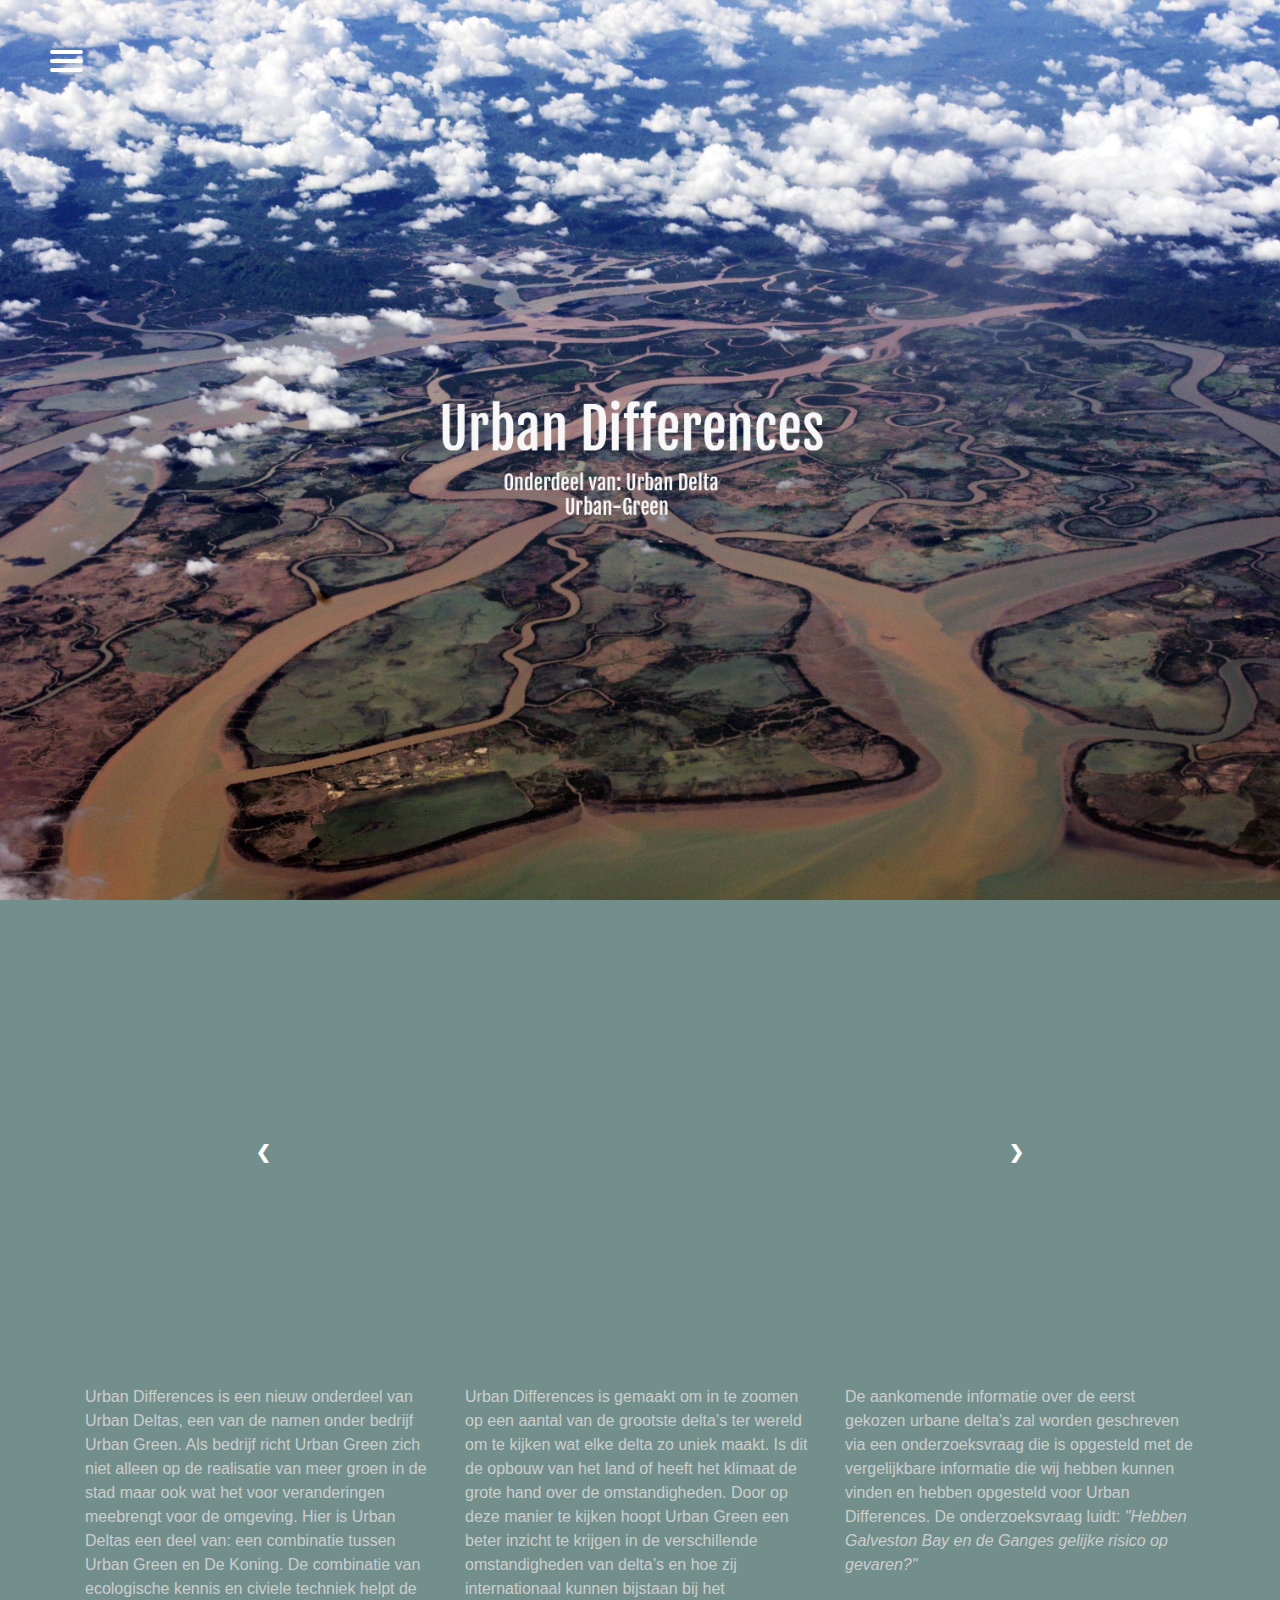
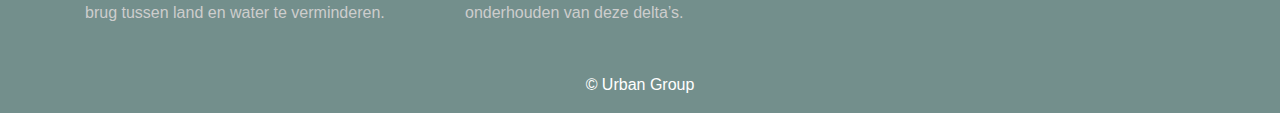
<file: index.html>
<html>

<head>
  <link rel="preconnect" href="https://fonts.gstatic.com">
  <link href="https://fonts.googleapis.com/css2?family=Fjalla+One&display=swap" rel="stylesheet">
  <meta charset="utf-8">
  <meta name="viewport" content="width=device-width, initial-scale=1">
  <link rel="stylesheet" href="https://maxcdn.bootstrapcdn.com/bootstrap/4.5.2/css/bootstrap.min.css">
  <script src="https://ajax.googleapis.com/ajax/libs/jquery/1.11.3/jquery.min.js"></script>
  <script src="https://cdnjs.cloudflare.com/ajax/libs/popper.js/1.16.0/umd/popper.min.js"></script>
  <script src="https://maxcdn.bootstrapcdn.com/bootstrap/4.5.2/js/bootstrap.min.js"></script>
  <link rel="stylesheet" type="text/css" href="css/style.css">
  <link rel="stylesheet" type="text/css" href="css/sidebar.css">
  <link rel="stylesheet" type="text/css" href="css/slideshow.css">
  <link rel="stylesheet" type="text/css" href="css/index.css">
  <script src="js/slideshow.js"></script>
  <title>Krista de Moor</title>
</head>

<body>

  <div id="header">
    <div id="menuToggle">

      <input type="checkbox" />
  
      <span></span>
      <span></span>
      <span></span>
  
      <ul id="menu">
        <a href="./index.html">
          <li>Home</li>
        </a>
        <a href="./Delta informatie.html">
          <li>Deltas</li>
        <a href="./ganges.html">
          <li>Ganges</li>
        </a>
        <a href="./galveston.html">
          <li>Galveston Bay</li>
        </a>
        <a href="./Contact.html">
          <li>Contact</li>
        </a>
      </ul>
    </div>
  </div>


  <div class="container">
      <div class="slideshow-container">
        <div class="slide-panel fade">
          <img src="images/slideshow1.jpg">
        </div>
        <div class="slide-panel fade">
          <img src="images/slideshow2.jpg">
        </div>
        <div class="slide-panel fade">
          <img src="images/slideshow3.jpg">
        </div>
        <div class="slide-panel fade">
          <img src="images/slideshow4.jpg">
        </div>

        <a class="prev" onclick="$slider.back()">&#10094;</a>
        <a class="next" onclick="$slider.next()">&#10095;</a>
      </div>

      <div class="row">
        <div class="col-sm">
          Urban Differences is een nieuw onderdeel van Urban Deltas, een van de namen onder bedrijf Urban Green. Als
          bedrijf richt
          Urban Green zich niet alleen op de realisatie van meer groen in de stad maar ook wat het voor veranderingen
          meebrengt voor de
          omgeving. Hier is Urban Deltas een deel van: een combinatie tussen Urban Green en De Koning. De combinatie van
          ecologische kennis en civiele
          techniek helpt de brug tussen land en water te verminderen.
        </div>
      </br>
        <div class="col-sm">
          Urban Differences is gemaakt om in te zoomen op een aantal van de grootste delta’s ter wereld om te kijken wat
          elke
          delta zo uniek maakt. Is dit de opbouw van het land of heeft het klimaat de grote hand over de omstandigheden.
          Door op deze manier te kijken hoopt
          Urban Green een beter inzicht te krijgen in de verschillende omstandigheden van delta’s en hoe zij
          internationaal kunnen bijstaan bij het onderhouden van deze delta’s.
        </div>
        <div class="col-sm">
          De aankomende informatie over de eerst gekozen urbane delta's zal worden geschreven via een onderzoeksvraag die is opgesteld met de vergelijkbare informatie
         die wij hebben kunnen vinden en hebben opgesteld voor Urban Differences. De onderzoeksvraag luidt: <i>"Hebben Galveston Bay en de Ganges gelijke risico op gevaren?"</i>
        </div>
      </div>
    </div>

    </br>

  </div>

  </br>

  </div>

  <footer>
    <p>&copy; Urban Group </p>
  </footer>
</body>
</file>
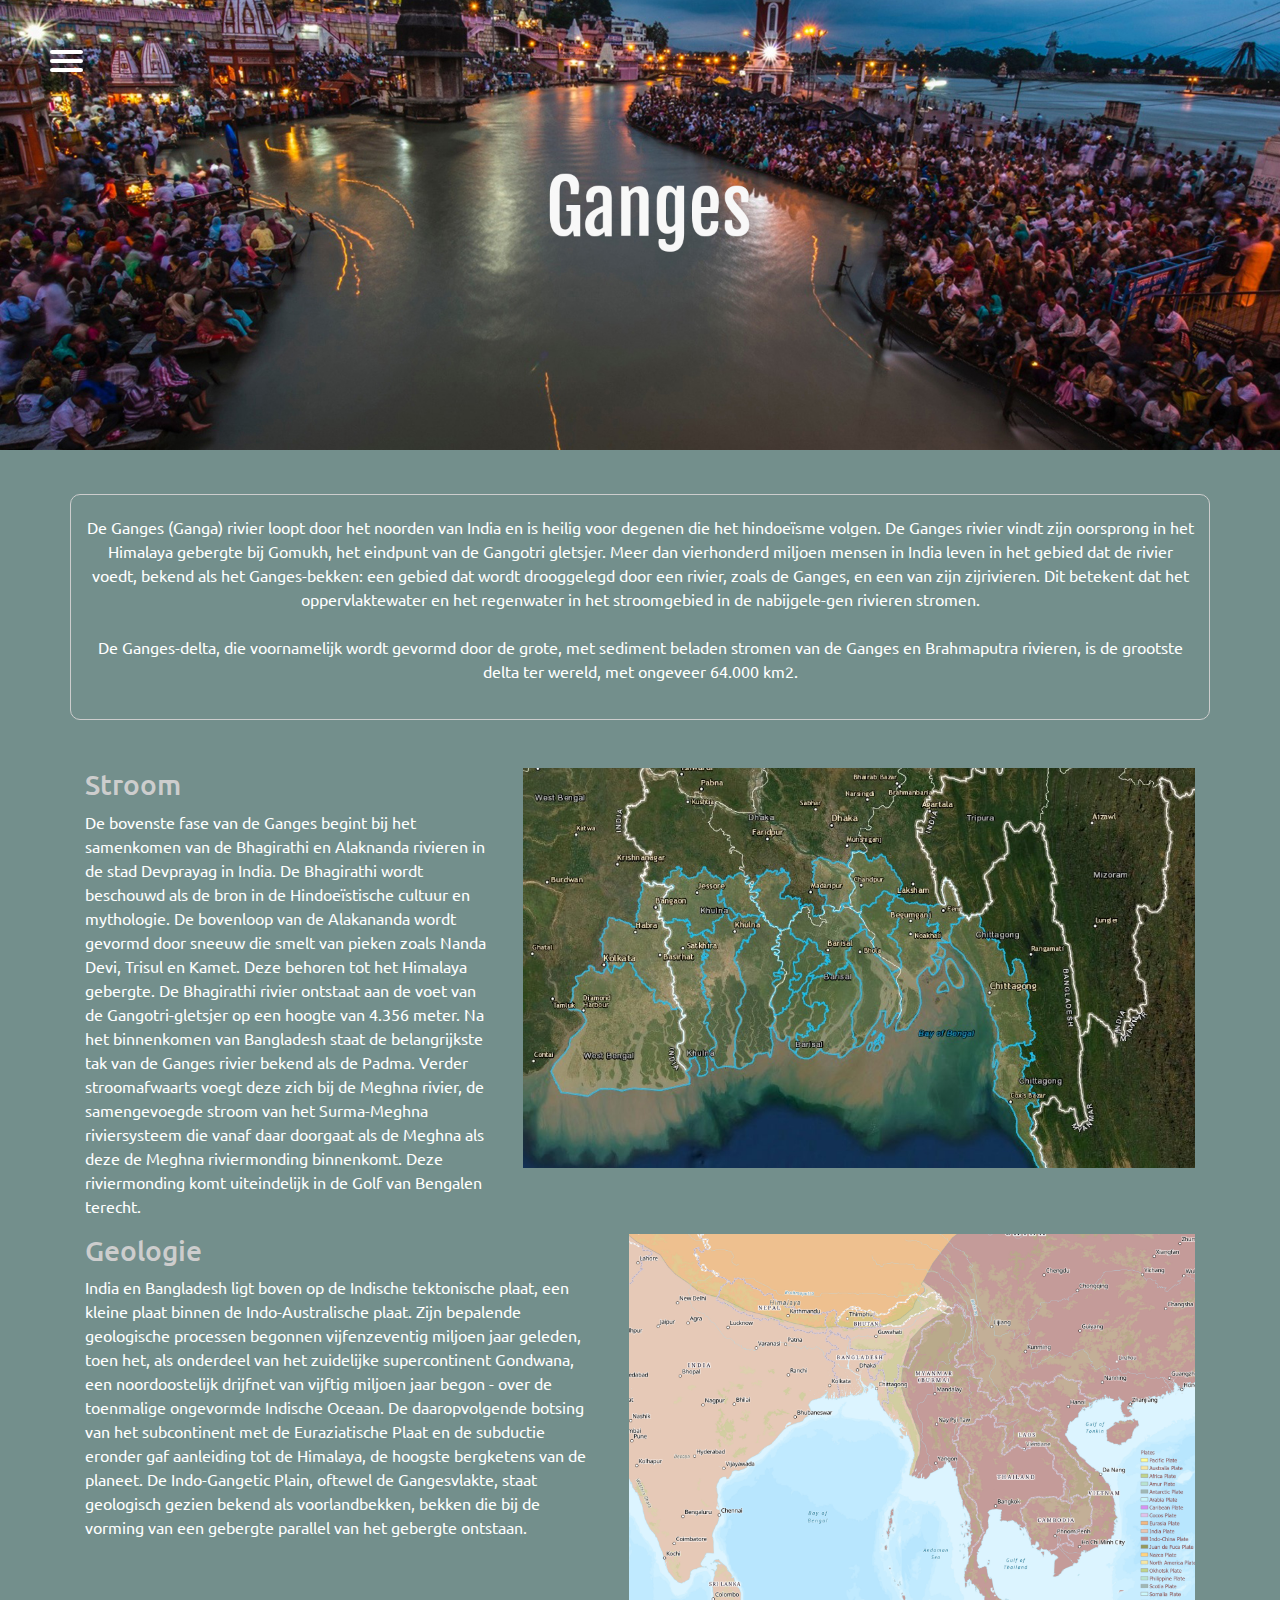
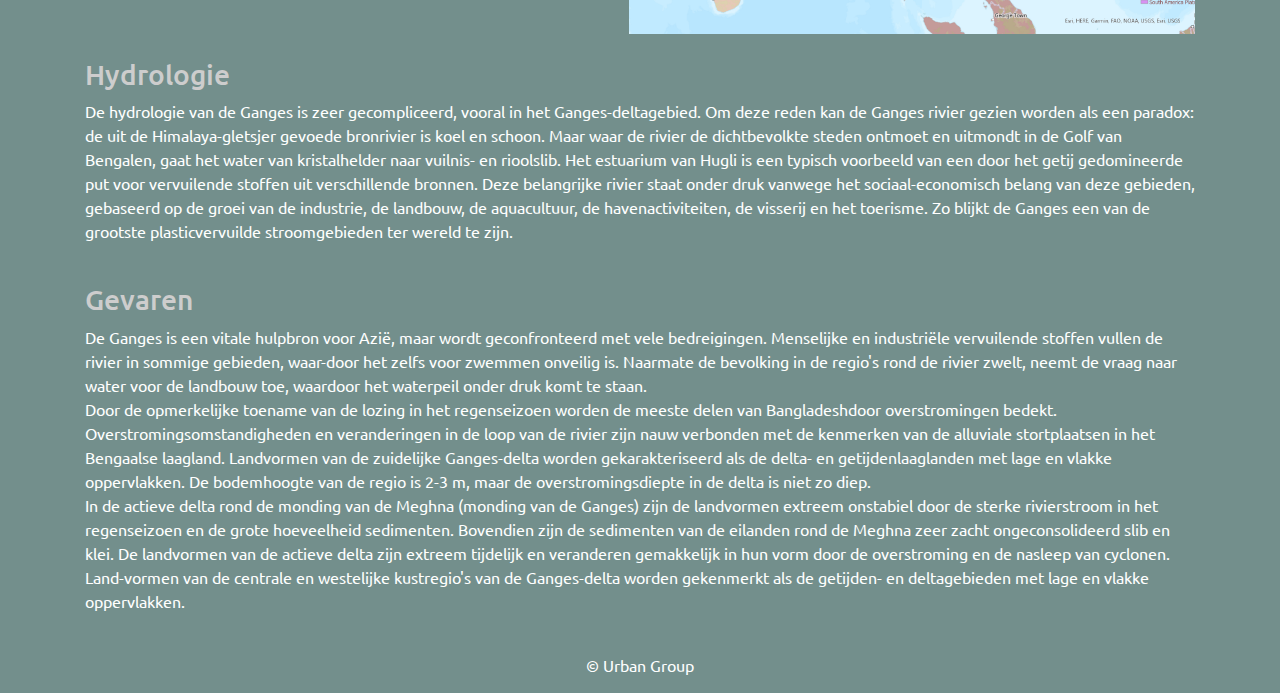
<file: ganges.html>
<html>

<head>
  <link rel="preconnect" href="https://fonts.gstatic.com">
  <link rel="preconnect" href="https://fonts.gstatic.com">
  <link href="https://fonts.googleapis.com/css2?family=Fjalla+One&display=swap" rel="stylesheet">
  <link href="https://fonts.googleapis.com/css2?family=Ubuntu&display=swap" rel="stylesheet">
  <meta charset="utf-8">
  <meta name="viewport" content="width=device-width, initial-scale=1">
  <link rel="stylesheet" href="https://maxcdn.bootstrapcdn.com/bootstrap/4.5.2/css/bootstrap.min.css">
  <script src="https://ajax.googleapis.com/ajax/libs/jquery/1.11.3/jquery.min.js"></script>
  <script src="https://cdnjs.cloudflare.com/ajax/libs/popper.js/1.16.0/umd/popper.min.js"></script>
  <script src="https://maxcdn.bootstrapcdn.com/bootstrap/4.5.2/js/bootstrap.min.js"></script>
  <link rel="stylesheet" type="text/css" href="css/style.css">
  <link rel="stylesheet" type="text/css" href="css/ganges.css">
  <link rel="stylesheet" type="text/css" href="css/sidebar.css">
  
</head>

<body>

  <div id="headerganges"> 

      <div id="menuToggle">
  
        <input type="checkbox" />
  
        <span></span>
        <span></span>
        <span></span>
  
        <ul id="menu">
          <a href="./index.html">
            <li>Home</li>
          </a>
          <a href="./Delta informatie.html">
            <li>Deltas</li>
          <a href="./ganges.html">
            <li>Ganges</li>
          </a>
          <a href="./galveston.html">
            <li>Galveston Bay</li>
          </a>
          <a href="./Contact.html">
            <li>Contact</li>
          </a>
        </ul>
      </div>
    </nav>
  </div>

  </br>

  <div class="container">
    <div class="row" id="column">

      <div class="col">
        <p>
          De Ganges (Ganga) rivier loopt door het noorden van India en is heilig voor degenen die het hindoeïsme volgen.
          De Ganges rivier vindt zijn oorsprong in het Himalaya gebergte bij Gomukh, het eindpunt van de Gangotri
          gletsjer.
          Meer dan vierhonderd miljoen mensen in India leven in het gebied dat de rivier voedt, bekend als het
          Ganges-bekken: een gebied dat wordt drooggelegd door een rivier, zoals de Ganges, en een van zijn zijrivieren.
          Dit betekent dat het oppervlaktewater en het regenwater in het stroomgebied in de nabijgele-gen rivieren
          stromen.
          <br>
          <br>
          De Ganges-delta, die voornamelijk wordt gevormd door de grote, met sediment beladen stromen van de Ganges en
          Brahmaputra rivieren, is de grootste delta ter wereld, met ongeveer 64.000 km2.
        </p>
      </div>
      <br>

    </div>

    </br>

  </br>

  <div class="row">

    <div class="col">
      
      <h3>Stroom</h3>
        <p>
          De bovenste fase van de Ganges begint bij het samenkomen van de Bhagirathi en Alaknanda rivieren in de stad
          Devprayag in India. De Bhagirathi wordt beschouwd als de bron in de Hindoeïstische cultuur en mythologie.
          De bovenloop van de Alakananda wordt gevormd door sneeuw die smelt van pieken zoals Nanda Devi, Trisul en
          Kamet. Deze behoren tot het Himalaya gebergte. De Bhagirathi rivier ontstaat aan de voet van de
          Gangotri-gletsjer op een hoogte van 4.356 meter.

          Na het binnenkomen van Bangladesh staat de belangrijkste tak van de Ganges rivier bekend als de Padma. Verder
          stroomafwaarts voegt deze zich bij de Meghna rivier, de samengevoegde stroom van het Surma-Meghna
          riviersysteem die vanaf daar doorgaat
          als de Meghna als deze de Meghna riviermonding binnenkomt. Deze riviermonding komt uiteindelijk in de Golf van
          Bengalen terecht.
        </p>
    </div>

    <div class="col">
      <img src="./images/visual/stroom2.jpg" alt="stroom ganges" height="400">
    </div>

  </div>

  <div class="row">
    <div class="col">
      <h3>Geologie </h3>
        <p>
          India en Bangladesh ligt boven op de Indische tektonische plaat, een kleine plaat binnen de Indo-Australische
          plaat. Zijn bepalende geologische processen begonnen vijfenzeventig miljoen jaar geleden, toen het, als
          onderdeel van het zuidelijke supercontinent Gondwana,
          een noordoostelijk drijfnet van vijftig miljoen jaar begon - over de toenmalige ongevormde Indische Oceaan. De
          daaropvolgende botsing van het subcontinent met de Euraziatische Plaat en de subductie eronder gaf aanleiding
          tot de Himalaya, de hoogste bergketens van de planeet.

          De Indo-Gangetic Plain, oftewel de Gangesvlakte, staat geologisch gezien bekend als voorlandbekken, bekken die
          bij de vorming van een gebergte parallel van het gebergte ontstaan.
        </p>
    </div>

    <div class="col">
      <img src="./images/visual/Plaat.jpg" alt="Tektonische platen" height="400">
    </div>

  </div>

    </br>

    <div class="row" id="column4">
      <div class="col">
        <h3>Hydrologie</h3>
        <p> De hydrologie van de Ganges is zeer gecompliceerd, vooral in het Ganges-deltagebied. Om deze reden kan de
          Ganges rivier gezien worden als een paradox: de uit de Himalaya-gletsjer gevoede bronrivier is koel en schoon.
          Maar waar de rivier de dichtbevolkte steden ontmoet en uitmondt in de Golf van Bengalen, gaat het water van
          kristalhelder naar vuilnis- en rioolslib.

          Het estuarium van Hugli is een typisch voorbeeld van een door het getij gedomineerde put voor vervuilende
          stoffen uit verschillende bronnen. Deze belangrijke rivier staat onder druk
          vanwege het sociaal-economisch belang van deze gebieden, gebaseerd op de groei van de industrie, de landbouw,
          de aquacultuur, de havenactiviteiten, de visserij en het toerisme. Zo blijkt de Ganges een van de
          grootste plasticvervuilde stroomgebieden ter wereld te zijn.
        </p>
      </div>
    </div>

    </br>

    <div class="row" id="column5">
      <div class="col">
        <h3>Gevaren</h3>
        <p>
          De Ganges is een vitale hulpbron voor Azië, maar wordt geconfronteerd met vele bedreigingen. Menselijke en
          industriële vervuilende stoffen vullen de rivier in sommige gebieden,
          waar-door het zelfs voor zwemmen onveilig is. Naarmate de bevolking in de regio's rond de rivier zwelt, neemt
          de vraag naar water voor de landbouw toe, waardoor het waterpeil onder druk komt te staan.
          <br>
          Door de opmerkelijke toename van de lozing in het regenseizoen worden de meeste delen van Bangladeshdoor
          overstromingen bedekt. Overstromingsomstandigheden en veranderingen in de loop van
          de rivier zijn nauw verbonden met de kenmerken van de alluviale stortplaatsen in het Bengaalse laagland.
          Landvormen van de zuidelijke Ganges-delta worden gekarakteriseerd als de delta- en
          getijdenlaaglanden met lage en vlakke oppervlakken. De bodemhoogte van de regio is 2-3 m, maar de
          overstromingsdiepte in de delta is niet zo diep. 
          <br>
          In de actieve delta rond de monding van de Meghna
          (monding van de Ganges) zijn de landvormen extreem onstabiel door de sterke rivierstroom in het regenseizoen
          en de grote hoeveelheid sedimenten. Bovendien zijn de sedimenten van de eilanden rond de Meghna zeer zacht
          ongeconsolideerd slib en klei. De landvormen van de actieve delta zijn extreem tijdelijk en veranderen
          gemakkelijk in hun vorm door de overstroming en de nasleep van cyclonen. Land-vormen van de centrale en
          westelijke kustregio's
          van de Ganges-delta worden gekenmerkt als de getijden- en deltagebieden met lage en vlakke oppervlakken.
        </p>
      </div>
    </div>

    </br>

    <footer>
      <p>&copy; Urban Group </p>
    </footer>

</body>
</file>
<file: css/style.css>
#main {
    margin: 0 auto;
    width: 75%;
    height: auto;    
}

body
{
  margin: 0;
  padding: 0;
  background: #738f8c;
  z-index: 4;
  color: #cdcdcd;
  font-family: 'Ubuntu', sans-serif;
  height: 180%;
}

#homepage {
    text-align: center;
    font-family: 'Fjalla One', sans-serif;
    font-size: 55px;
    color: white;
}

.borderunder {
border-color: white;
margin-bottom: 15%;
}

p {
    color: rgb(255, 255, 255);
}

footer {
    text-align: center;
  color: white;
  position: inherit;
  bottom: 0;
  width: 100%;
  height: 40px;
}

.container {
  margin-top:20px;
}
</file>
<file: css/sidebar.css>
#menuToggle
 {
   display: block;
   position: sticky;
   top: 50px;
   margin-left: 50px;
   
   z-index: 3;
   
   -webkit-user-select: none;
   user-select: none;
 }
 
 #menuToggle a
 {
   text-decoration: none;
   color: #232323;
   
   transition: color 0.3s ease;
 }
 
 #menuToggle a:hover
 {
   color: tomato;
 }
 
 
 #menuToggle input
 {
   display: block;
   width: 40px;
   height: 32px;
   position: absolute;
   top: -7px;
   left: -5px;
   
   cursor: pointer;
   
   opacity: 0;
   z-index: 2; 
   
   -webkit-touch-callout: none;
 }
 

 #menuToggle span
 {
   display: block;
   width: 33px;
   height: 4px;
   margin-bottom: 5px;
   position: relative;
   
   background: #ffffff;
   border-radius: 3px;
   
   z-index: 1;
   
   transform-origin: 4px 0px;
   
   transition: transform 0.5s cubic-bezier(0.77,0.2,0.05,1.0),
               background 0.5s cubic-bezier(0.77,0.2,0.05,1.0),
               opacity 0.55s ease;
 }
 
 #menuToggle span:first-child
 {
   transform-origin: 0% 0%;
 }
 
 #menuToggle span:nth-last-child(2)
 {
   transform-origin: 0% 100%;
 }
 

 #menuToggle input:checked ~ span
 {
   opacity: 1;
   transform: rotate(45deg) translate(-2px, -1px);
   background: #232323;
 }

 #menuToggle input:checked ~ span:nth-last-child(3)
 {
   opacity: 0;
   transform: rotate(0deg) scale(0.2, 0.2);
 }
 

 #menuToggle input:checked ~ span:nth-last-child(2)
 {
   transform: rotate(-45deg) translate(0, -1px);
 }
 

 #menu
 {
   position: absolute;
   width: 300px;
   margin: -100px 0 0 -50px;
   padding: 41px;
   padding-top: 125px;
   
   background: #f1f0f0da;
    opacity: 0.9;
   list-style-type: none;
   -webkit-font-smoothing: antialiased;

   
   transform-origin: 0% 0%;
   transform: translate(-100%, 0);
   
   transition: transform 0.5s cubic-bezier(0.77,0.2,0.05,1.0);
 }
 
 #menu li
 {
   padding: 10px 0;
   font-size: 22px;
 }
 

 #menuToggle input:checked ~ ul
 {
   transform: none;
 }
</file>
<file: css/slideshow.css>
* {
  box-sizing: border-box;
}
.slideshow-container {
  max-width: 800px;
  position: relative;
  margin: 0 auto;
  margin-bottom: 15px;
}
.slide-panel {
  display: none;
}
.slide-panel > img {
  width: 100%;
}
.prev,
.next {
  cursor: pointer;
  position: absolute;
  top: 50%;
  width: auto;
  margin-top: -22px;
  padding: 16px;
  color: white;
  font-weight: bold;
  font-size: 18px;
  transition: 0.6s ease;
  border-radius: 0 3px 3px 0;
  user-select: none;
}
.next {
  right: 0;
  border-radius: 3px 0 0 3px;
}
.prev:hover,
.next:hover {
  background-color: rgba(0, 0, 0, 0.8);
}
.text {
  color: #f2f2f2;
  font-size: 15px;
  padding: 8px 12px;
  position: absolute;
  bottom: 8px;
  width: 100%;
  text-align: center;
}
.numbertext {
  color: #f2f2f2;
  font-size: 12px;
  padding: 8px 12px;
  position: absolute;
  top: 0;
}
.dot {
  cursor: pointer;
  height: 15px;
  width: 15px;
  margin: 0 2px;
  background-color: #bbb;
  border-radius: 50%;
  display: inline-block;
  transition: background-color 0.6s ease;
}
.active,
.dot:hover {
  background-color: #717171;
}
.fade {
  -webkit-animation-name: fade;
  -webkit-animation-duration: 2s;
  animation-name: fade;
  animation-duration: 2s;
}
@-webkit-keyframes fade {
  from {
    opacity: 0.4;
  }
  to {
    opacity: 1;
  }
}
@keyframes fade {
  from {
    opacity: 0.4;
  }
  to {
    opacity: 1;
  }
}
</file>
<file: css/index.css>
#column {
    border: 0px solid;
    border-radius: 5px;
}

  .bg {
    height: 50%;
    background-position: center;
    background-repeat: no-repeat;
    background-size: cover;
    background-image: url("../images/delta.jpg");
  }

#header {
    height: 100vh;
    background-image: url("../images/delta.jpg") !important;
    background-position: center;
    background-repeat: no-repeat;
    background-size: cover;
}
</file>
<file: css/ganges.css>
#headerganges {
    height: 50vh;
    background-image: url("../images/Ganges2.jpg") !important;
    background-position: center;
    background-repeat: no-repeat;
    background-size: cover;
}

.row{
    font-family: 'Ubuntu', sans-serif;
}

#column {
    border: 1px solid;
    border-radius: 10px;
    text-align: center;
    padding-top: 20px;
    padding-bottom: 20px;
}
</file>
